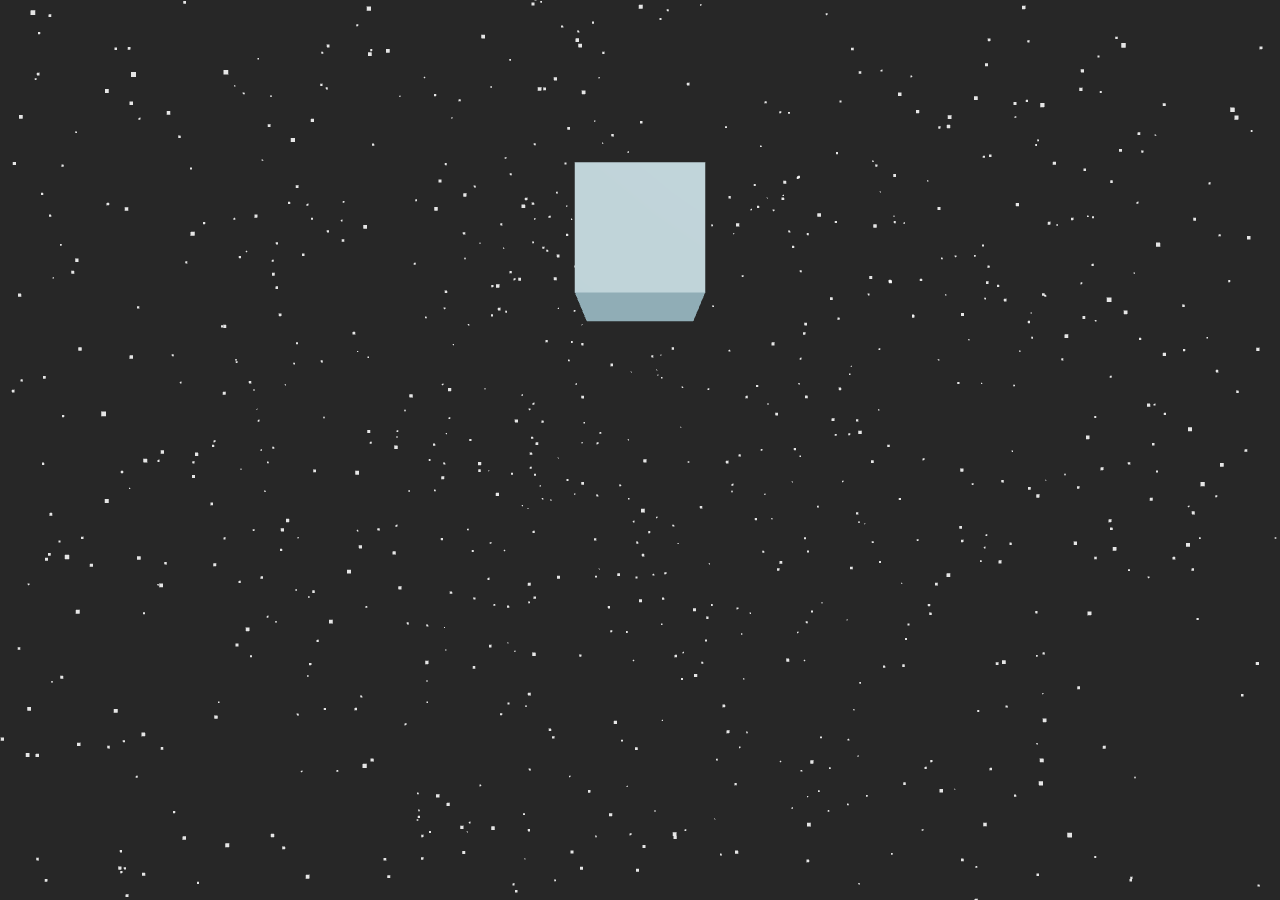
<file: index.html>
<!DOCTYPE html>
<html lang="en">
  <head>
    <meta charset="utf-8" />
    <link rel="icon" href="./favicon.ico" />
    <meta name="viewport" content="width=device-width,initial-scale=1" />
    <meta name="theme-color" content="#000000" />
    <meta
      name="description"
      content="Web site created using create-react-app"
    />
    <title>Blocky</title>
    <link href="./static/css/main.89aac35c.chunk.css" rel="stylesheet" />
  </head>
  <body>
    <noscript>You need to enable JavaScript to run this app.</noscript>
    <div id="root"></div>
    <script>
      !(function (e) {
        function r(r) {
          for (
            var n, i, a = r[0], c = r[1], l = r[2], s = 0, p = [];
            s < a.length;
            s++
          )
            (i = a[s]),
              Object.prototype.hasOwnProperty.call(o, i) &&
                o[i] &&
                p.push(o[i][0]),
              (o[i] = 0);
          for (n in c)
            Object.prototype.hasOwnProperty.call(c, n) && (e[n] = c[n]);
          for (f && f(r); p.length; ) p.shift()();
          return u.push.apply(u, l || []), t();
        }
        function t() {
          for (var e, r = 0; r < u.length; r++) {
            for (var t = u[r], n = !0, a = 1; a < t.length; a++) {
              var c = t[a];
              0 !== o[c] && (n = !1);
            }
            n && (u.splice(r--, 1), (e = i((i.s = t[0]))));
          }
          return e;
        }
        var n = {},
          o = { 1: 0 },
          u = [];
        function i(r) {
          if (n[r]) return n[r].exports;
          var t = (n[r] = { i: r, l: !1, exports: {} });
          return e[r].call(t.exports, t, t.exports, i), (t.l = !0), t.exports;
        }
        (i.e = function (e) {
          var r = [],
            t = o[e];
          if (0 !== t)
            if (t) r.push(t[2]);
            else {
              var n = new Promise(function (r, n) {
                t = o[e] = [r, n];
              });
              r.push((t[2] = n));
              var u,
                a = document.createElement("script");
              (a.charset = "utf-8"),
                (a.timeout = 120),
                i.nc && a.setAttribute("nonce", i.nc),
                (a.src = (function (e) {
                  return (
                    i.p +
                    "static/js/" +
                    ({}[e] || e) +
                    "." +
                    { 3: "35d9bc32" }[e] +
                    ".chunk.js"
                  );
                })(e));
              var c = new Error();
              u = function (r) {
                (a.onerror = a.onload = null), clearTimeout(l);
                var t = o[e];
                if (0 !== t) {
                  if (t) {
                    var n = r && ("load" === r.type ? "missing" : r.type),
                      u = r && r.target && r.target.src;
                    (c.message =
                      "Loading chunk " +
                      e +
                      " failed.\n(" +
                      n +
                      ": " +
                      u +
                      ")"),
                      (c.name = "ChunkLoadError"),
                      (c.type = n),
                      (c.request = u),
                      t[1](c);
                  }
                  o[e] = void 0;
                }
              };
              var l = setTimeout(function () {
                u({ type: "timeout", target: a });
              }, 12e4);
              (a.onerror = a.onload = u), document.head.appendChild(a);
            }
          return Promise.all(r);
        }),
          (i.m = e),
          (i.c = n),
          (i.d = function (e, r, t) {
            i.o(e, r) ||
              Object.defineProperty(e, r, { enumerable: !0, get: t });
          }),
          (i.r = function (e) {
            "undefined" != typeof Symbol &&
              Symbol.toStringTag &&
              Object.defineProperty(e, Symbol.toStringTag, { value: "Module" }),
              Object.defineProperty(e, "__esModule", { value: !0 });
          }),
          (i.t = function (e, r) {
            if ((1 & r && (e = i(e)), 8 & r)) return e;
            if (4 & r && "object" == typeof e && e && e.__esModule) return e;
            var t = Object.create(null);
            if (
              (i.r(t),
              Object.defineProperty(t, "default", { enumerable: !0, value: e }),
              2 & r && "string" != typeof e)
            )
              for (var n in e)
                i.d(
                  t,
                  n,
                  function (r) {
                    return e[r];
                  }.bind(null, n)
                );
            return t;
          }),
          (i.n = function (e) {
            var r =
              e && e.__esModule
                ? function () {
                    return e.default;
                  }
                : function () {
                    return e;
                  };
            return i.d(r, "a", r), r;
          }),
          (i.o = function (e, r) {
            return Object.prototype.hasOwnProperty.call(e, r);
          }),
          (i.p = "/"),
          (i.oe = function (e) {
            throw (console.error(e), e);
          });
        var a = (this.webpackJsonpblocky = this.webpackJsonpblocky || []),
          c = a.push.bind(a);
        (a.push = r), (a = a.slice());
        for (var l = 0; l < a.length; l++) r(a[l]);
        var f = c;
        t();
      })([]);
    </script>
    <script src="./static/js/2.c0609cc2.chunk.js"></script>
    <script src="./static/js/main.0a24a1d9.chunk.js"></script>
  </body>
</html>
</file>
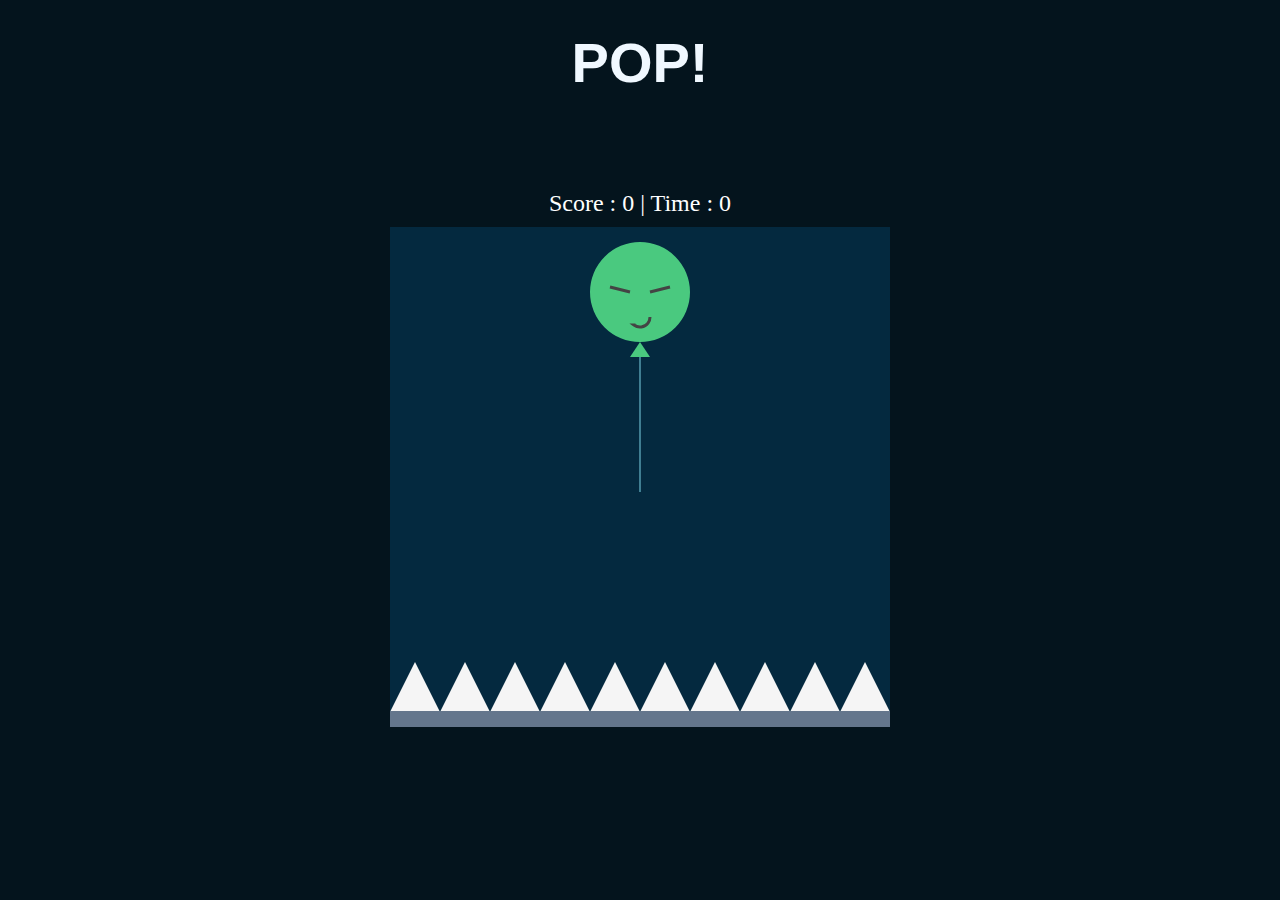
<file: pop/index.html>
<!DOCTYPE html>
<html lang="en">
  <head>
    <meta charset="UTF-8" />
    <meta
      name="viewport"
      content="width=device-width, initial-scale=0.75, maximum-scale=0.75"
    />
    <link rel="stylesheet" href="./style.css" />
    <title>Pop!</title>
  </head>
  <body>
    <h1>POP!</h1>
    <div id="pad">
      <div id="TIME">0</div>
      <canvas id="viewport" width="500" height="500"></canvas>
    </div>
    <script src="./script.js"></script>
  </body>
</html>
</file>
<file: static/css/main.89aac35c.chunk.css>
*{box-sizing:border-box}#root,body,html{width:100vw;height:100vh;margin:0;padding:0;-webkit-touch-callout:none;-webkit-user-select:none;-ms-user-select:none;user-select:none;background:#272727}body{font-family:-apple-system,BlinkMacSystemFont,avenir next,avenir,helvetica neue,helvetica,ubuntu,roboto,noto,segoe ui,arial,sans-serif}
/*# sourceMappingURL=main.89aac35c.chunk.css.map */
</file>
<file: pop/style.css>
* {
  margin: 0;
  padding: 0;
}

body {
  background: #04141d;
}

h1 {
  padding: 30px 0;
  font-family: "Lucida Sans", "Lucida Sans Regular", "Lucida Grande",
    "Lucida Sans Unicode", Geneva, Verdana, sans-serif;
  font-size: 3.5rem;
  width: 100vw;
  text-align: center;
  color: aliceblue;
}

#pad {
  font-size: 1.5rem;
  color: white;
  margin: 20vh 0;
  width: 100vw;
  height: 33vh;
  display: flex;
  flex-direction: column;
  align-items: center;
  justify-content: center;
}

#TIME {
  margin: 10px;
}
</file>
